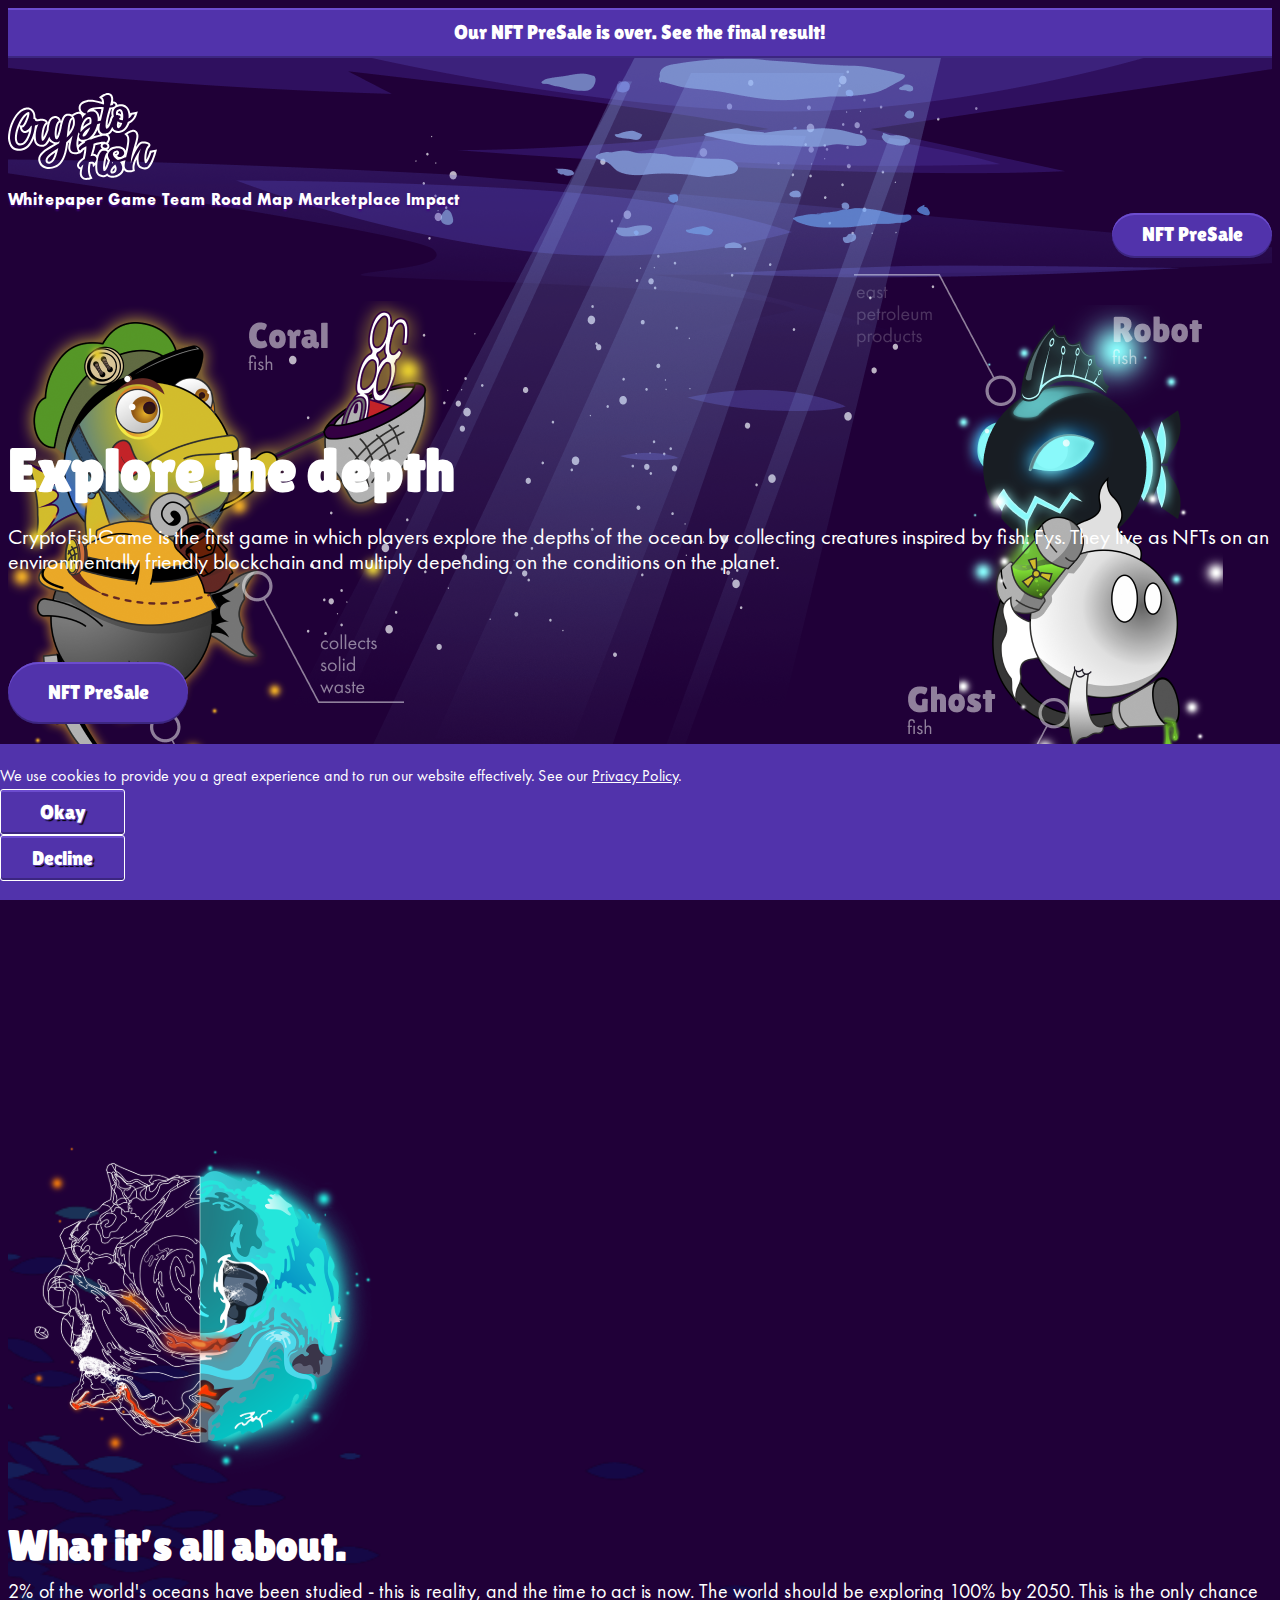
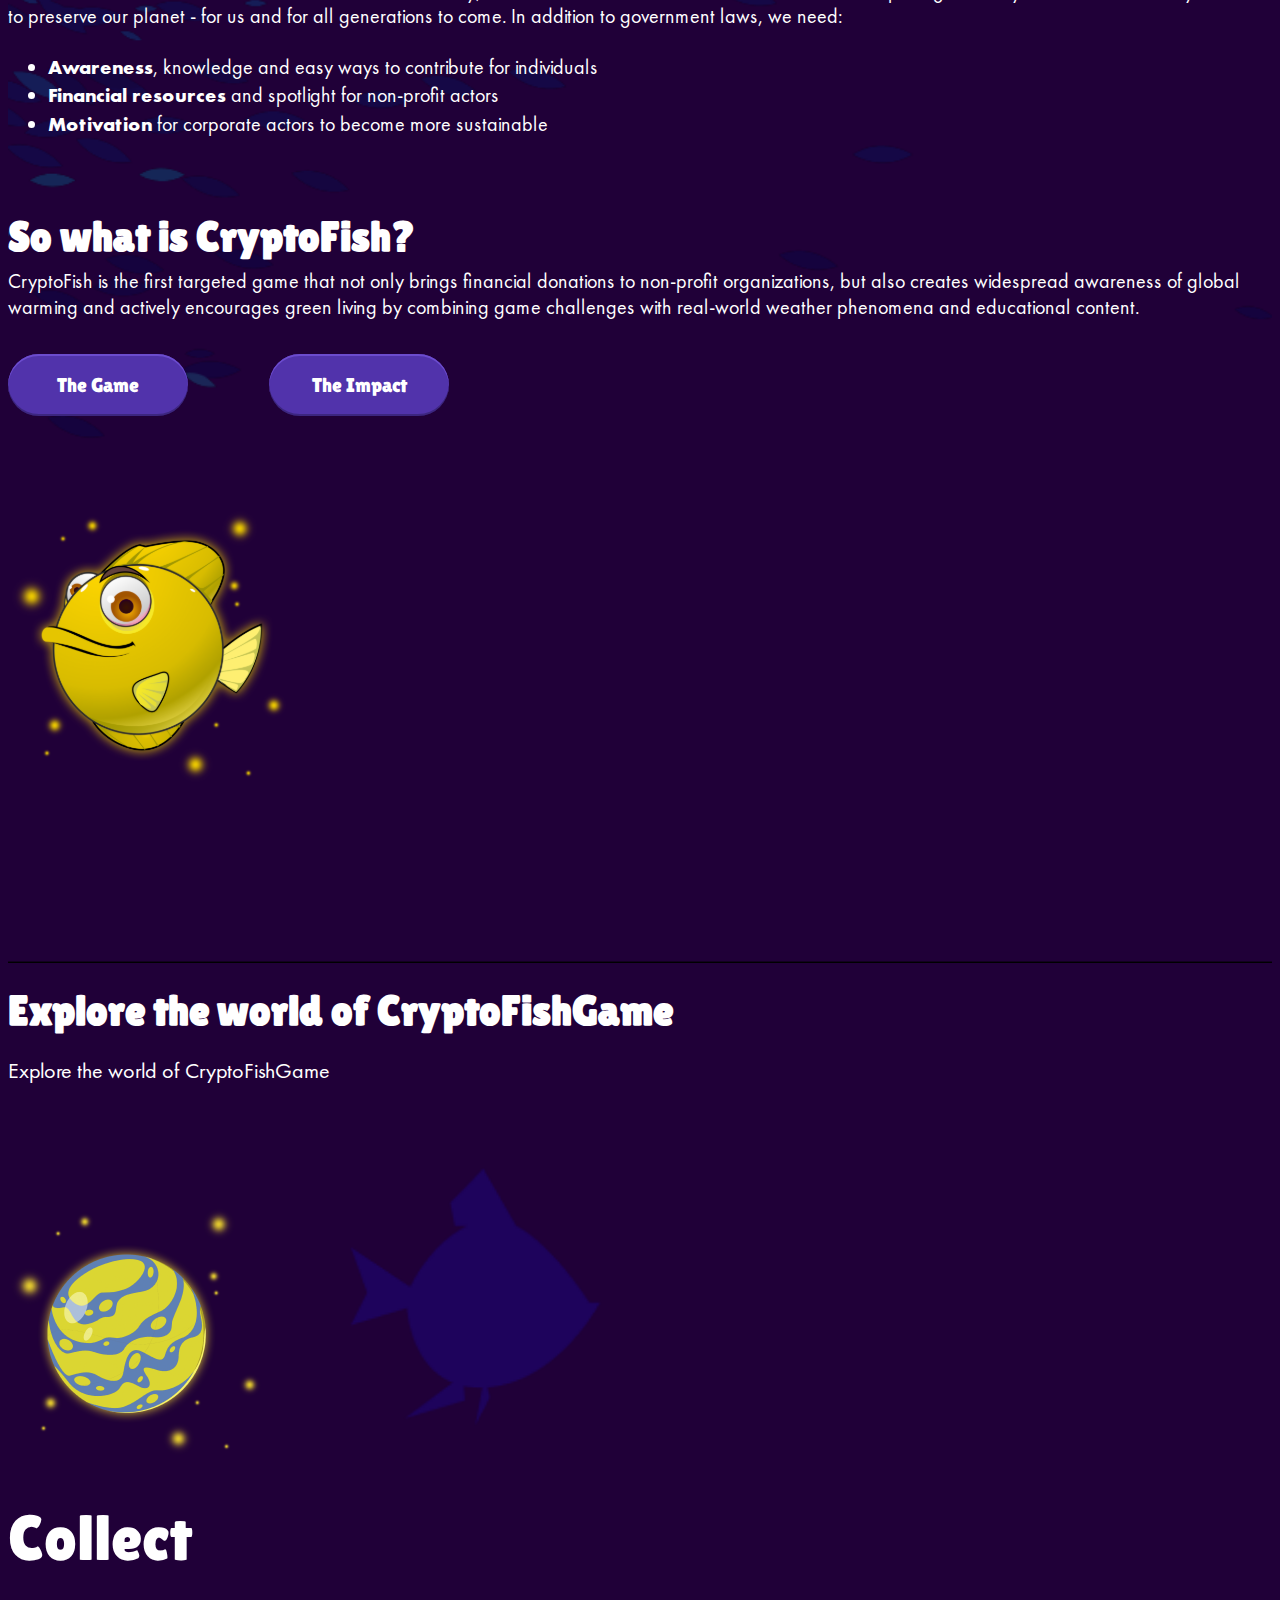
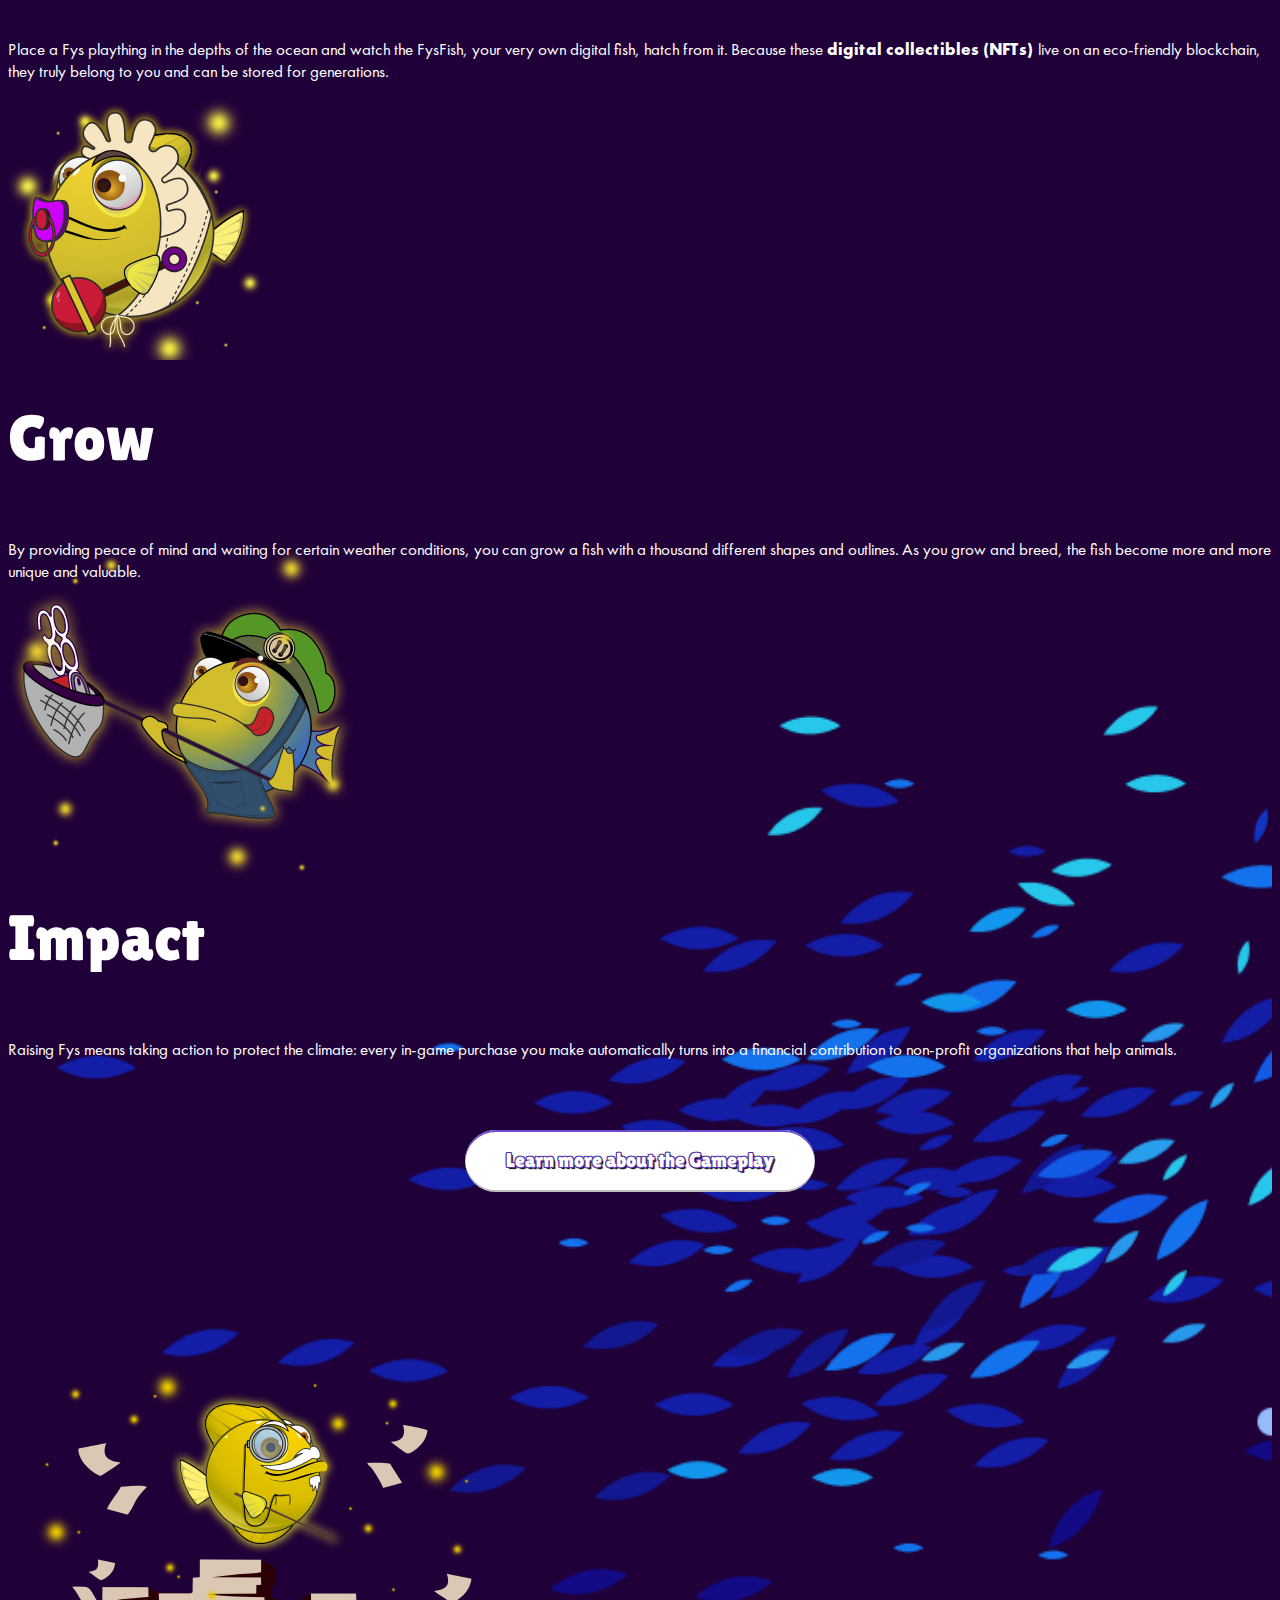
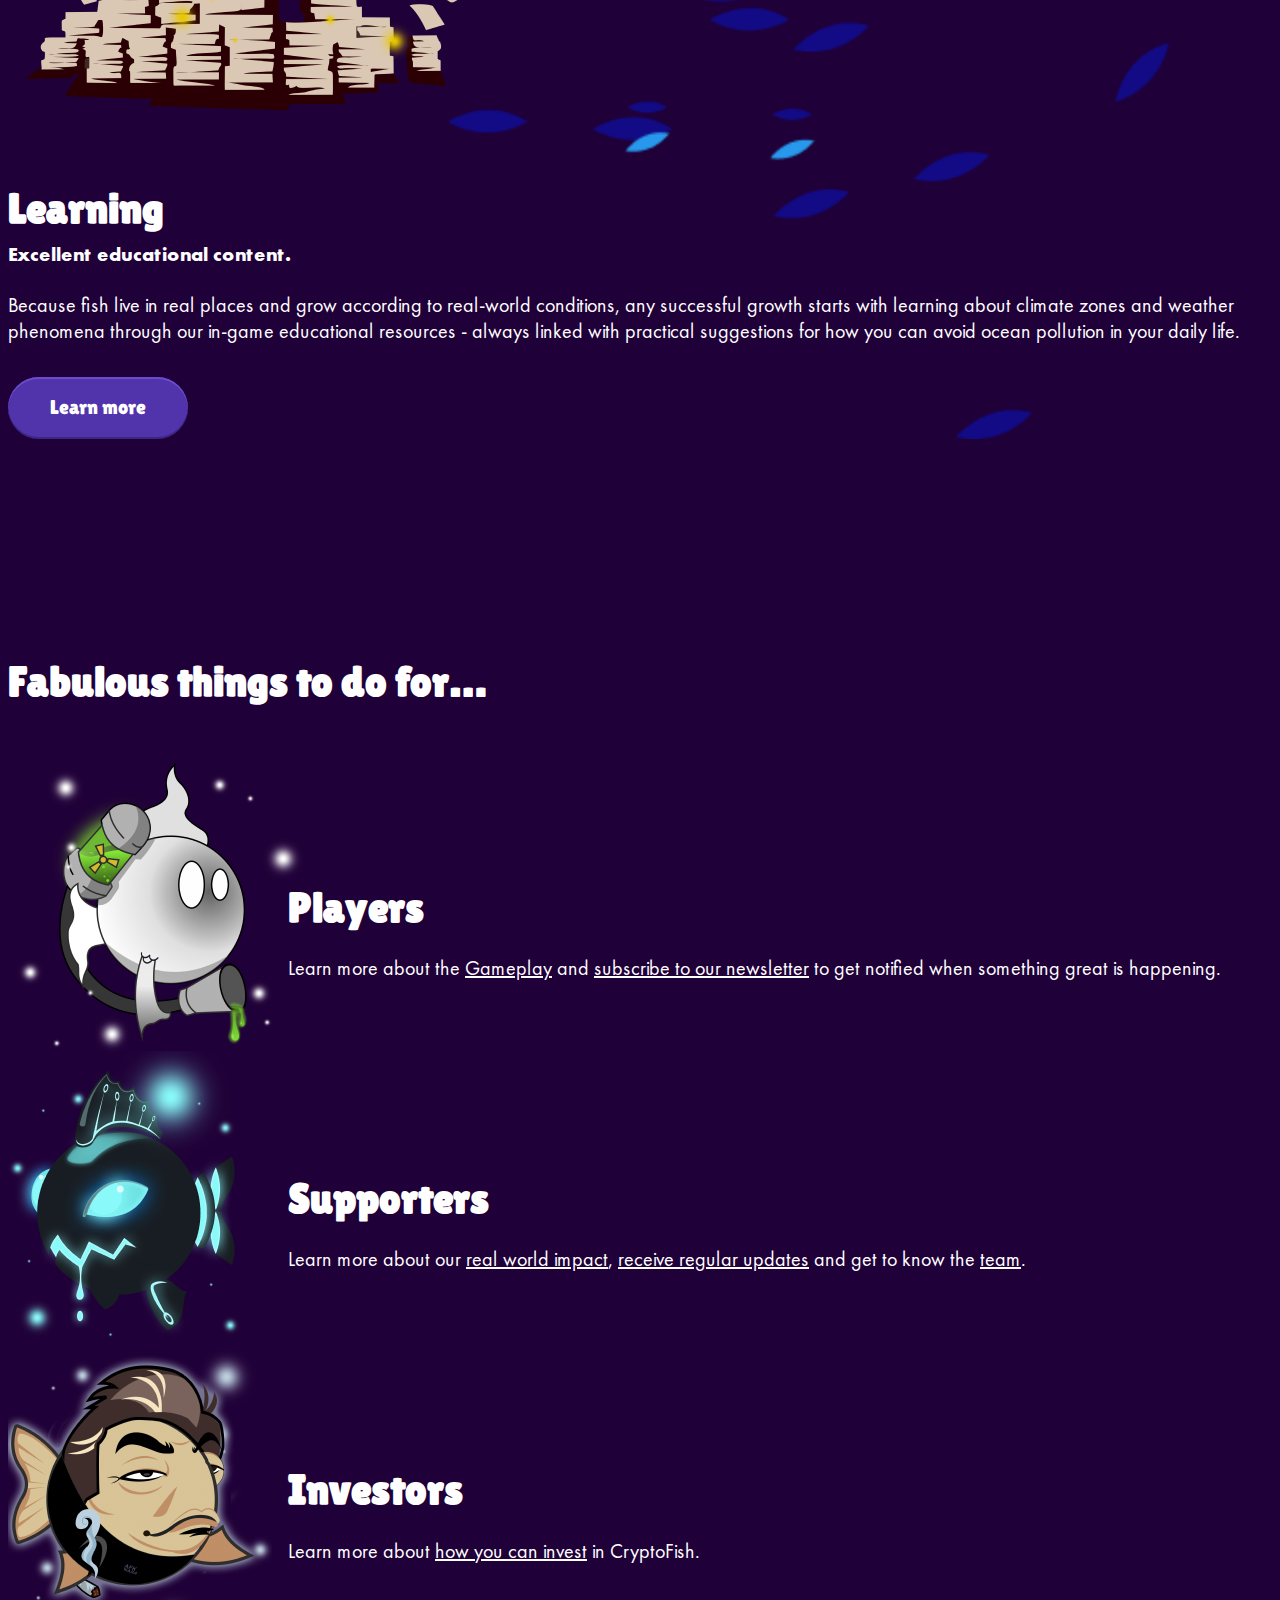
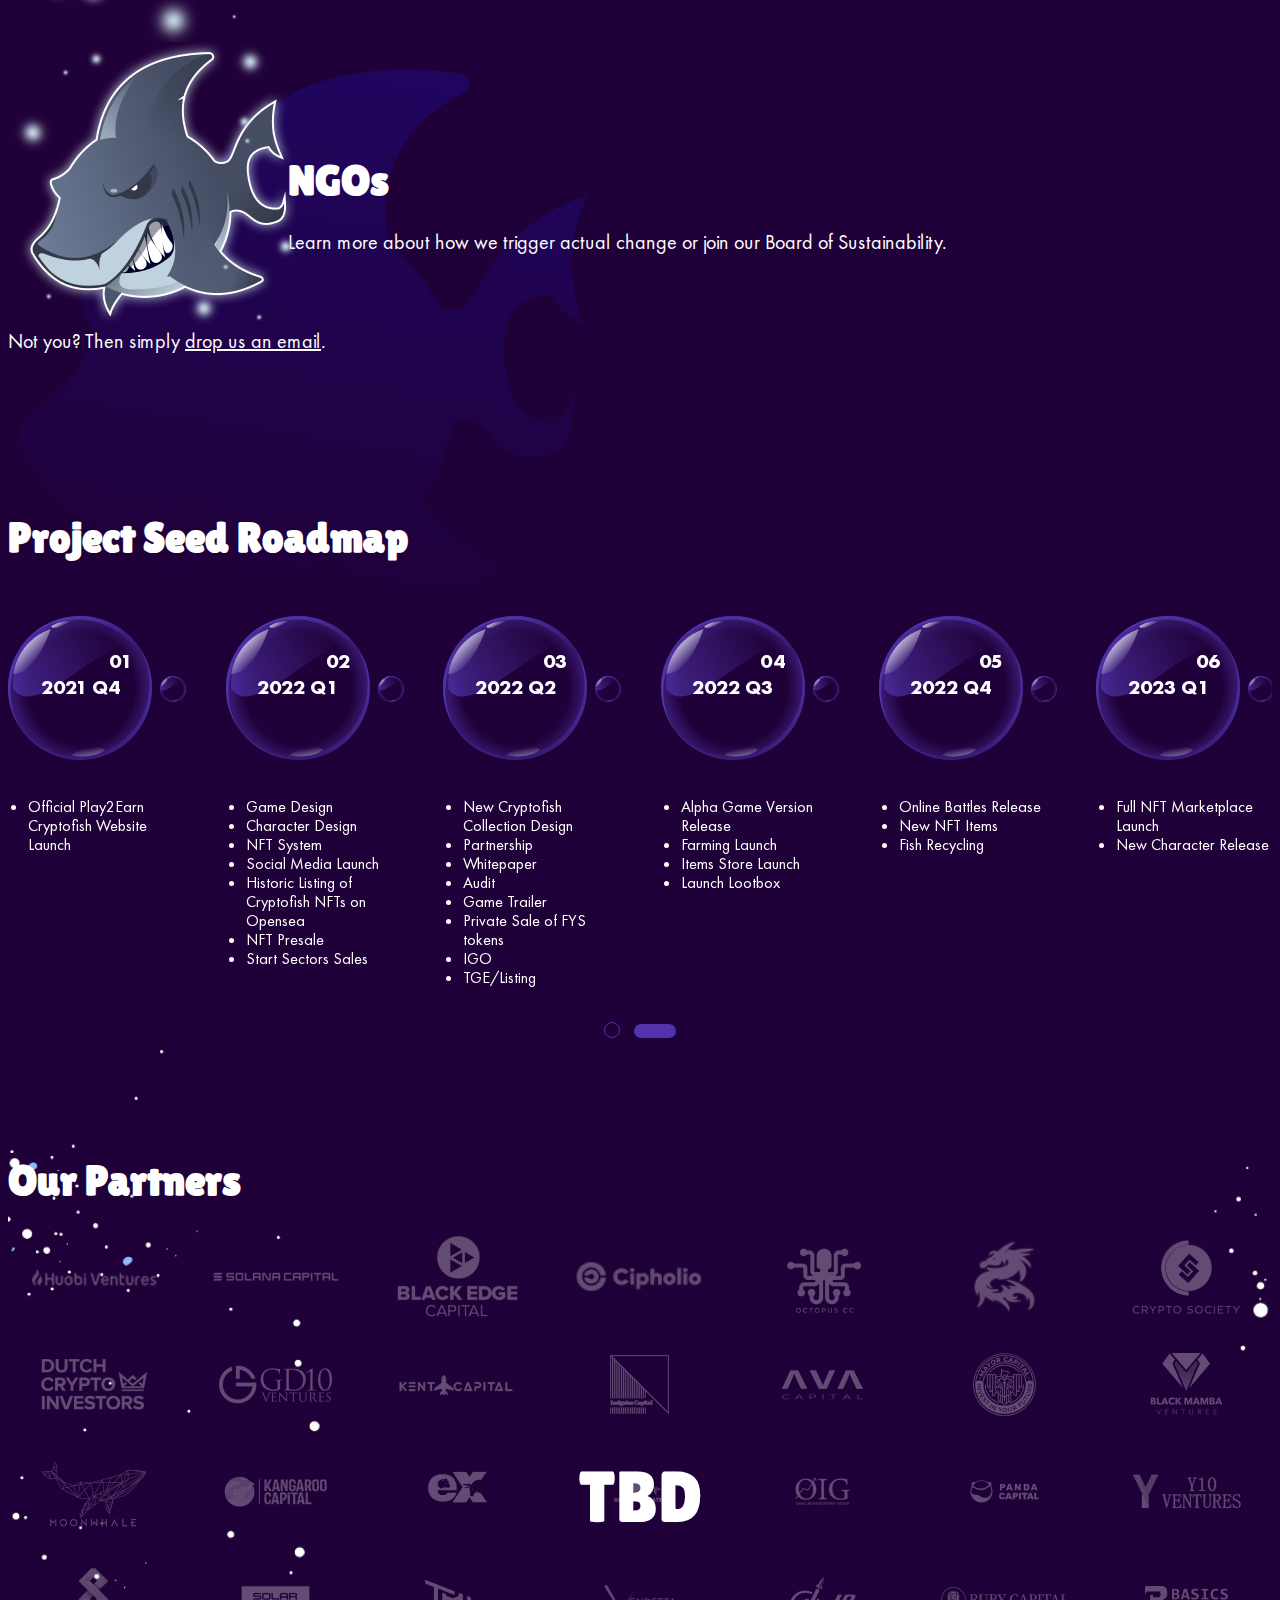
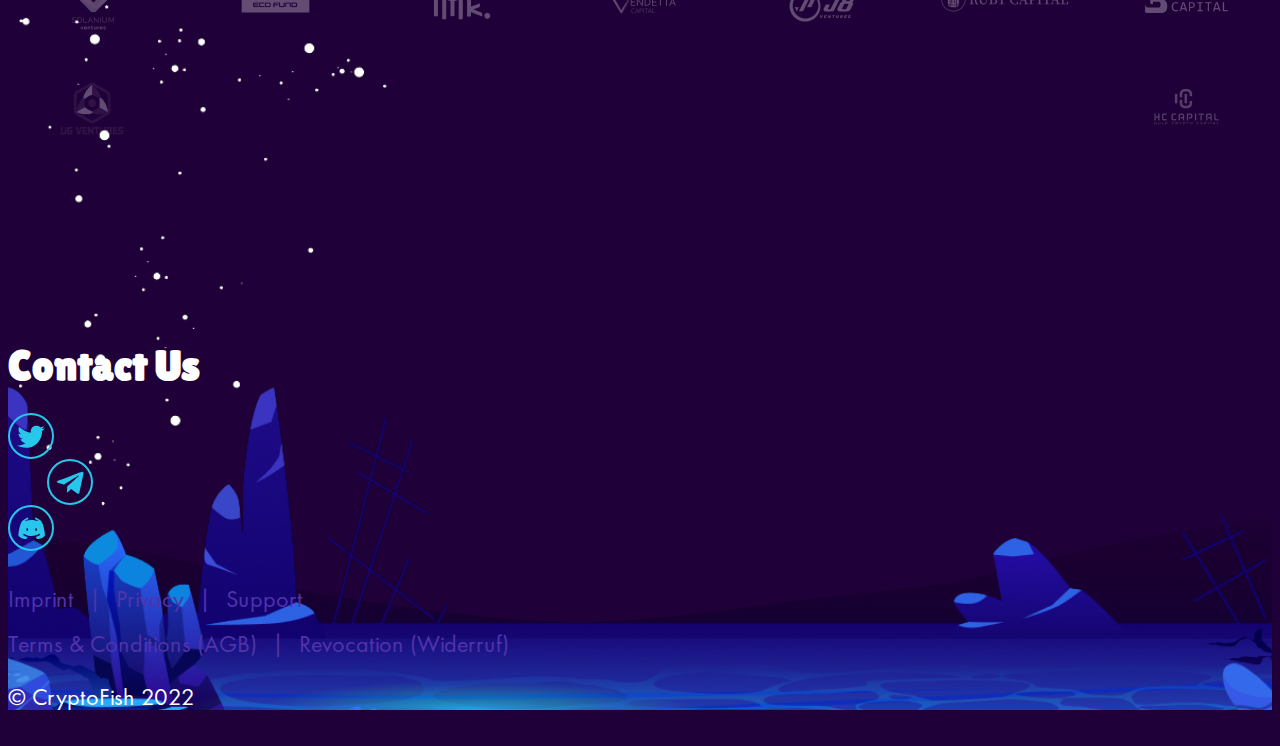
<file: index.html>
<!DOCTYPE html>
<html lang="en">

<head>
  <meta charset="UTF-8">
  <meta http-equiv="X-UA-Compatible" content="IE=edge">
  <meta name="viewport" content="width=device-width, initial-scale=1.0">
  <meta name="theme-color" content="#200038">
  <title>CryptoFish</title>
  <link rel="preconnect" href="https://fonts.googleapis.com">
  <link rel="preconnect" href="https://fonts.gstatic.com" crossorigin>
  <link href="https://fonts.googleapis.com/css2?family=Lilita+One&display=swap" rel="stylesheet">
  <link href="https://cdn.jsdelivr.net/npm/bootstrap@5.1.3/dist/css/bootstrap.min.css" rel="stylesheet"
    integrity="sha384-1BmE4kWBq78iYhFldvKuhfTAU6auU8tT94WrHftjDbrCEXSU1oBoqyl2QvZ6jIW3" crossorigin="anonymous">
  <link rel="stylesheet" href="owlcarousel/owl.carousel.min.css">
  <link rel="stylesheet" href="owlcarousel/owl.theme.default.min.css">
  <link rel="stylesheet" href="css/styles.css">
</head>

<body>
  <div class="head-string">
    <div class="container">
      <div class="row align-items-center">
        <div class="col-lg-12 col-md-10 col-7">
          <p class="head-string__text">Our NFT PreSale is over. See the final result!</p>
        </div>
        <div class="col-lg-0 col-md-2 col-5">
          <img src="img/burger.svg" alt="burger" class="head-string__burger">
        </div>
      </div>
    </div>
  </div>
  <main>
    <header class="header">
      <div class="container">
        <div class="row align-items-center">
          <div class="offset-xl-1 col-xl-2 col-lg-3">
            <a href="#" class="header__logo">
              <img src="img/logo.svg" alt="logo">
            </a>
          </div>
          <div class="col-lg-7">
            <nav class="header__menu d-flex justify-content-between">
              <a href="#">Whitepaper</a>
              <a href="#">Game</a>
              <a href="#">Team</a>
              <a href="#">Road Map</a>
              <a href="#">Marketplace</a>
              <a href="#">Impact</a>
            </nav>
          </div>
          <div class="col-lg-2">
            <a href="#" class="header__btn">NFT PreSale</a>
          </div>
        </div>
      </div>
    </header>
    <div class="container">
      <div class="row">
        <div class="col-xl-6 col-lg-7 m-auto">
          <div class="main-offer d-flex flex-column align-items-center text-center">
            <h1 class="main-offer__title">Explore the depth</h1>
            <p class="main-offer__text">CryptoFishGame is the first game in which players explore the depths of the
              ocean by collecting creatures inspired by fish: Fys. They live as NFTs on an environmentally friendly
              blockchain and multiply depending on the conditions on the planet.</p>
            <a href="#" class="main-offer__btn">NFT PreSale</a>
          </div>
        </div>
        <div class="col-12 text-center">
          <a href="#" class="main-link">Blockchain? NFTs? Understand it here.</a>
        </div>
      </div>
    </div>
  </main>
  <section class="about">
    <div class="container">
      <div class="row">
        <div class="offset-lg-1 col-lg-5 text-center">
          <img src="img/planet.svg" alt="planet" class="about__planet-img">
        </div>
        <div class="col-lg-5">
          <h2>What it’s all about.</h2>
          <p>2% of the world's oceans have been studied - this is reality, and the time to act is now. The world should
            be exploring 100% by 2050. This is the only chance to preserve our planet - for us and for all generations
            to come. In addition to government laws, we need: </p>
          <ul class="about__list">
            <li><b>Awareness</b>, knowledge and easy ways to contribute for individuals</li>
            <li><b>Financial resources</b> and spotlight for non-profit actors</li>
            <li><b>Motivation</b> for corporate actors to become more sustainable</li>
          </ul>
        </div>
      </div>
      <div class="row about__reverse">
        <div class="offset-lg-1 col-lg-5">
          <h2 class="second-title">So what is CryptoFish?</h2>
          <p>CryptoFish is the first targeted game that not only brings financial donations to non-profit organizations,
            but also creates widespread awareness of global warming and actively encourages green living by combining
            game challenges with real-world weather phenomena and educational content.</p>
          <div class="about__btns">
            <a href="#">The Game</a>
            <a href="#">The Impact</a>
          </div>
        </div>
        <div class="col-lg-5 text-center">
          <img src="img/fish.svg" class="about__fish-img" alt="fish">
        </div>
      </div>
    </div>
  </section>
  <section class="world">
    <div class="container">
      <div class="row">
        <div class="col-12 text-center">
          <h2>Explore the world of CryptoFishGame</h2>
          <p class="second-title">Explore the world of CryptoFishGame</p>
        </div>
        <div class="col-lg-4">
          <div class="world__item">
            <img src="img/img1.png" alt="img">
            <p class="world__item_title">Collect</p>
            <p class="world__item_text">Place a Fys plaything in the depths of the ocean and watch the FysFish, your
              very own digital fish, hatch from it. Because these <b>digital collectibles (NFTs)</b> live on an
              eco-friendly blockchain, they truly belong to you and can be stored for generations.</p>
          </div>
        </div>
        <div class="col-lg-4">
          <div class="world__item">
            <img src="img/img2.png" alt="img">
            <p class="world__item_title">Grow</p>
            <p class="world__item_text">By providing peace of mind and waiting for certain weather conditions, you can
              grow a fish with a thousand different shapes and outlines. As you grow and breed, the fish become more and
              more unique and valuable.</p>
          </div>
        </div>
        <div class="col-lg-4">
          <div class="world__item custom">
            <img src="img/img3.png" alt="img">
            <p class="world__item_title">Impact</p>
            <p class="world__item_text">Raising Fys means taking action to protect the climate: every in-game purchase
              you make automatically turns into a financial contribution to non-profit organizations that help animals.
            </p>
          </div>
        </div>
        <div class="col-12">
          <a href="#" class="world__btn">Learn more about the Gameplay</a>
        </div>
      </div>
      <div class="row">
        <div class="col-lg-5">
          <img src="img/learning.png" alt="learning-img" class="learning__img-desktop">
        </div>
        <div class="col-lg-6">
          <div class="learning">
            <h2>Learning</h2>
            <p>
              <b>Excellent educational content.</b>
              <br><br>
              Because fish live in real places and grow according to real-world conditions, any successful growth starts
              with learning about climate zones and weather phenomena through our in-game educational resources - always
              linked with practical suggestions for how you can avoid ocean pollution in your daily life.
            </p>
            <img src="img/learning.png" alt="learning-img" class="learning__img-mobile">
            <a href="#" class="learning__btn">Learn more</a>
          </div>
        </div>
      </div>
    </div>
  </section>
  <section class="things">
    <div class="container">
      <div class="row">
        <div class="col-12 text-center">
          <h2 class="things__title">Fabulous things to do for…</h2>
        </div>
        <div class="offset-xl-1 col-xl-5">
          <div class="things__item">
            <img src="img/thing1.png" alt="img">
            <div class="things__item_text">
              <h2>Players</h2>
              <p>Learn more about the <span>Gameplay</span> and <span>subscribe to our newsletter</span> to get notified
                when something great is happening.</p>
            </div>
          </div>
        </div>
        <div class="col-xl-5">
          <div class="things__item reverse">
            <img src="img/thing2.png" alt="img">
            <div class="things__item_text">
              <h2>Supporters</h2>
              <p>Learn more about our <span>real world impact</span>, <span>receive regular updates</span> and get to
                know the <span>team</span>.</p>
            </div>
          </div>
        </div>
        <div class="offset-xl-1 col-xl-5">
          <div class="things__item">
            <img src="img/thing3.png" alt="img">
            <div class="things__item_text">
              <h2>Investors</h2>
              <p>Learn more about <span>how you can invest</span> in CryptoFish.</p>
            </div>
          </div>
        </div>
        <div class="col-xl-5">
          <div class="things__item reverse">
            <img src="img/thing4.png" alt="img">
            <div class="things__item_text">
              <h2>NGOs</h2>
              <p>Learn more about how we trigger actual change or join our Board of Sustainability. </p>
            </div>
          </div>
        </div>
        <div class="col-lg-10 m-auto text-center">
          <div class="things__email">
            <div class="shark">
              <img src="img/shark.svg" alt="shark">
            </div>
            <p>Not you? Then simply <a href="#">drop us an email</a>.</p>
          </div>
        </div>
      </div>
    </div>
  </section>
  <section class="roadmap">
    <div class="container">
      <div class="row">
        <div class="col-12 text-center">
          <h2>Project Seed Roadmap</h2>
        </div>
        <div class="col-lg-10 m-auto">
          <div class="owl-carousel owl-theme roadmap__carousel">
            <div class="item roadmap__item">
              <div class="roadmap__item_bubble">
                <img src="img/bubble-big.svg" alt="bubble">
                <p class="roadmap__item_number">01</p>
                <p class="roadmap__item_title">2021 Q4</p>
              </div>
              <ul class="roadmap__item_list">
                <li>Official Play2Earn Cryptofish Website Launch</li>
              </ul>
            </div>
            <div class="item roadmap__item">
              <div class="roadmap__item_bubble">
                <img src="img/bubble-big.svg" alt="bubble">
                <p class="roadmap__item_number">02</p>
                <p class="roadmap__item_title">2022 Q1</p>
              </div>
              <ul class="roadmap__item_list">
                <li>Game Design</li>
                <li>Character Design</li>
                <li>NFT System</li>
                <li>Social Media Launch </li>
                <li>Historic Listing of Cryptofish NFTs on Opensea</li>
                <li>NFT Presale</li>
                <li>Start Sectors Sales</li>
              </ul>
            </div>
            <div class="item roadmap__item">
              <div class="roadmap__item_bubble">
                <img src="img/bubble-big.svg" alt="bubble">
                <p class="roadmap__item_number">03</p>
                <p class="roadmap__item_title">2022 Q2</p>
              </div>
              <ul class="roadmap__item_list">
                <li>New Cryptofish Collection Design</li>
                <li>Partnership</li>
                <li>Whitepaper</li>
                <li>Audit</li>
                <li>Game Trailer</li>
                <li>Private Sale of FYS tokens</li>
                <li>IGO</li>
                <li>TGE/Listing</li>
              </ul>
            </div>
            <div class="item roadmap__item">
              <div class="roadmap__item_bubble">
                <img src="img/bubble-big.svg" alt="bubble">
                <p class="roadmap__item_number">04</p>
                <p class="roadmap__item_title">2022 Q3</p>
              </div>
              <ul class="roadmap__item_list">
                <li>Alpha Game Version Release</li>
                <li>Farming Launch</li>
                <li>Items Store Launch</li>
                <li>Launch Lootbox</li>
              </ul>
            </div>
            <div class="item roadmap__item">
              <div class="roadmap__item_bubble">
                <img src="img/bubble-big.svg" alt="bubble">
                <p class="roadmap__item_number">05</p>
                <p class="roadmap__item_title">2022 Q4</p>
              </div>
              <ul class="roadmap__item_list">
                <li>Online Battles Release</li>
                <li>New NFT Items</li>
                <li>Fish Recycling</li>
              </ul>
            </div>
            <div class="item roadmap__item">
              <div class="roadmap__item_bubble">
                <img src="img/bubble-big.svg" alt="bubble">
                <p class="roadmap__item_number">06</p>
                <p class="roadmap__item_title">2023 Q1</p>
              </div>
              <ul class="roadmap__item_list">
                <li>Full NFT Marketplace Launch </li>
                <li>New Character Release</li>
              </ul>
            </div>
            <div class="item roadmap__item">
              <div class="roadmap__item_bubble">
                <img src="img/bubble-big.svg" alt="bubble">
                <p class="roadmap__item_number">07</p>
                <p class="roadmap__item_title">2023 Q2</p>
              </div>
              <ul class="roadmap__item_list">
                <li>BETA Release with Battles, Marketplace and Fish Renting</li>
              </ul>
            </div>
            <div class="item roadmap__item">
              <div class="roadmap__item_bubble">
                <img src="img/bubble-big.svg" alt="bubble">
                <p class="roadmap__item_number">08</p>
                <p class="roadmap__item_title">2023 Q3</p>
              </div>
              <ul class="roadmap__item_list">
                <li>More Social Features </li>
                <li>Mobile Version Release</li>
              </ul>
            </div>
            <div class="item roadmap__item">
              <div class="roadmap__item_bubble">
                <img src="img/bubble-big.svg" alt="bubble">
                <p class="roadmap__item_number">09</p>
                <p class="roadmap__item_title">2023 Q4</p>
              </div>
              <ul class="roadmap__item_list">
                <li>Season 2 Launch</li>
              </ul>
            </div>
          </div>
        </div>
      </div>
    </div>
  </section>
  <div class="down-bg">
    <section class="partners">
      <div class="container">
        <div class="row">
          <div class="col-12 text-center">
            <h2 class="partners__title">Our Partners</h2>
          </div>
          <div class="col-11 m-auto">
            <div class="partners__items">
              <div class="item">
                <img src="img/p1.png" alt="partner">
              </div>
              <div class="item">
                <img src="img/p2.png" alt="partner">
              </div>
              <div class="item">
                <img src="img/p3.png" alt="partner">
              </div>
              <div class="item">
                <img src="img/p4.png" alt="partner">
              </div>
              <div class="item">
                <img src="img/p5.png" alt="partner">
              </div>
              <div class="item">
                <img src="img/p6.png" alt="partner">
              </div>
              <div class="item">
                <img src="img/p7.png" alt="partner">
              </div>
              <div class="item">
                <img src="img/p8.png" alt="partner">
              </div>
              <div class="item">
                <img src="img/p9.png" alt="partner">
              </div>
              <div class="item">
                <img src="img/p10.png" alt="partner">
              </div>
              <div class="item">
                <img src="img/p11.png" alt="partner">
              </div>
              <div class="item">
                <img src="img/p12.png" alt="partner">
              </div>
              <div class="item">
                <img src="img/p13.png" alt="partner">
              </div>
              <div class="item">
                <img src="img/p14.png" alt="partner">
              </div>
              <div class="item">
                <img src="img/p15.png" alt="partner">
              </div>
              <div class="item dn">
                <img src="img/p16.png" alt="partner">
              </div>
              <div class="item dn">
                <img src="img/p17.png" alt="partner">
              </div>
              <div class="item dn">
                <img src="img/p18.png" alt="partner">
              </div>
              <div class="item dn">
                <img src="img/p19.png" alt="partner">
              </div>
              <div class="item dn">
                <img src="img/p20.png" alt="partner">
              </div>
              <div class="item dn">
                <img src="img/p21.png" alt="partner">
              </div>
              <div class="item dn">
                <img src="img/p22.png" alt="partner">
              </div>
              <div class="item dn">
                <img src="img/p23.png" alt="partner">
              </div>
              <div class="item dn">
                <img src="img/p24.png" alt="partner">
              </div>
              <div class="item dn">
                <img src="img/p25.png" alt="partner">
              </div>
              <div class="item dn">
                <img src="img/p26.png" alt="partner">
              </div>
              <div class="item dn">
                <img src="img/p27.png" alt="partner">
              </div>
              <div class="item dn">
                <img src="img/p28.png" alt="partner">
              </div>
              <div class="item dn">
                <img src="img/p29.png" alt="partner">
              </div>
              <div class="item dn">
                <img src="img/p30.png" alt="partner">
              </div>
              <div class="second-title">TBD</div>
            </div>
          </div>
        </div>
      </div>
    </section>
    <section class="contacts">
      <div class="container">
        <div class="row">
          <div class="col-12 text-center">
            <h2>Contact Us</h2>
          </div>
          <div class="col-12">
            <div class="contacts__socials d-flex justify-content-center">
              <a href="#" class="contacts__socials_item">
                <svg width="28" height="23" viewBox="0 0 28 23" fill="none" xmlns="http://www.w3.org/2000/svg">
                  <path fill-rule="evenodd" clip-rule="evenodd"
                    d="M27.7444 3.3127C27.5618 3.32762 27.2115 3.48542 27.0264 3.55687C26.5396 3.74574 25.1654 4.10236 24.6949 4.11292C25.2664 3.61775 25.3736 3.7184 26.094 2.84053C26.7553 2.03472 26.7304 1.73464 27.0488 1.07235C26.7198 1.14877 26.5247 1.34572 26.2293 1.4824C25.9407 1.61536 25.6621 1.73216 25.368 1.85082C24.7877 2.0838 24.1003 2.25838 23.464 2.40625C22.981 1.68742 21.527 0.964249 20.5179 0.756119C18.5934 0.359739 17.0957 0.885346 15.6598 2.04031C15.15 2.45036 14.6626 3.09463 14.3678 3.6861C14.0431 4.33658 13.6212 5.6624 13.7483 6.49057C13.7957 6.79687 13.787 7.31999 13.8867 7.52688C13.1014 7.34422 12.1105 7.4691 10.2015 6.88012C9.63312 6.70492 9.11458 6.54773 8.57486 6.31475C8.04386 6.08612 7.57831 5.85997 7.09093 5.60711C5.87188 4.97464 4.64037 4.02159 3.62636 3.08718C3.51543 2.98529 3.44189 2.90141 3.33282 2.79331C3.09287 2.55722 2.47587 1.79304 2.27643 1.65947C2.14867 2.20682 1.04617 3.66622 1.73422 5.98733C2.3855 8.18482 3.77469 8.88811 3.93549 9.12668C3.14959 9.12668 2.14742 8.78808 1.47433 8.43333C1.47433 10.5339 2.55377 12.2822 4.10563 13.2769C4.49391 13.526 4.94763 13.7223 5.38638 13.8665L5.82514 14.0162C5.83324 14.0199 5.85007 14.0261 5.86129 14.0336C5.60452 14.0547 5.2287 14.1641 4.68462 14.1939C4.14988 14.2231 3.87254 14.1218 3.45373 14.087C3.8526 15.7937 5.73789 17.5041 7.56771 17.88C7.82386 17.9321 8.29939 18.0278 8.58982 18.034C8.21837 18.587 5.9741 19.6239 5.12338 19.8588C3.87067 20.2042 3.04987 20.3806 1.6881 20.3806C1.18078 20.3806 0.877268 20.3272 0.404232 20.3272L0.599305 20.4527C2.02215 21.256 2.33003 21.4859 4.10252 22.0805C7.00181 23.0528 10.7799 23.0764 13.6929 22.2134C14.3853 22.0084 15.0733 21.7692 15.6885 21.4828C16.0219 21.3275 16.3261 21.2125 16.6265 21.0311C18.5149 19.8904 18.8639 19.6991 20.5086 18.0738C22.7971 15.8129 24.569 11.8622 24.8999 8.7974C24.9965 7.90462 25.0165 7.13733 25.0165 6.14017C25.4091 5.93328 26.1938 5.20638 26.5284 4.87399C26.678 4.72551 26.7142 4.64225 26.8481 4.49936C27.0382 4.29682 27.6833 3.54258 27.745 3.31333L27.7444 3.3127Z"
                    fill="#27C7EC" />
                  <path fill-rule="evenodd" clip-rule="evenodd"
                    d="M27.7442 3.31342H27.7985L27.7537 3.25049L27.7442 3.31342Z" fill="#33EFB0" />
                </svg>
              </a>
              <a href="#" class="contacts__socials_item">
                <svg width="28" height="23" viewBox="0 0 28 23" fill="none" xmlns="http://www.w3.org/2000/svg">
                  <path fill-rule="evenodd" clip-rule="evenodd"
                    d="M0.865116 10.8498C0.865116 11.5382 1.6293 11.6637 2.31607 11.8954C2.89881 12.0919 3.53233 12.2817 4.13798 12.4671L6.88446 13.3106C8.13972 13.7198 7.64678 13.7247 8.76086 13.0671C9.09341 12.8712 9.35907 12.6939 9.69224 12.4906L11.5154 11.3485C12.6821 10.5834 13.985 9.83748 15.1703 9.07363C15.4744 8.87773 15.7754 8.70592 16.0658 8.51311C16.3717 8.30978 16.6733 8.13613 16.9922 7.93095C17.6047 7.53605 18.1967 7.17575 18.8141 6.78827L20.6435 5.653C20.9321 5.48058 22.8326 4.10182 22.8326 4.82426C22.8326 4.96579 22.5323 5.2136 22.4288 5.30445L19.8781 7.59043C19.7666 7.68869 19.7301 7.69364 19.6173 7.79808L18.9157 8.44883C18.8036 8.55266 18.7665 8.55884 18.655 8.65648L13.0054 13.7204C12.923 13.7964 12.8809 13.8508 12.7991 13.9299C12.684 14.0411 12.6548 14.043 12.5403 14.1388L11.5798 14.9984C11.376 15.1578 11.2763 15.2326 11.2726 15.575L10.859 21.4478C11.5259 21.4478 11.7811 21.1753 12.2251 20.7854C12.6747 20.3904 12.8121 20.1519 13.3943 19.6668C13.4865 19.5895 13.5454 19.5209 13.6308 19.435C13.7993 19.2663 13.9306 19.1365 14.099 18.9672L15.075 18.0711L19.8644 21.5517C20.0948 21.7247 20.3153 21.8749 20.5562 22.056L21.2194 22.5368C21.4343 22.6709 21.7879 22.7969 22.1235 22.8309C22.8041 22.9008 23.2079 22.255 23.372 21.7272L24.2068 17.8325C25.0682 13.9688 25.8541 10.008 26.7136 6.15173C26.8059 5.73767 27.5162 2.54261 27.5162 2.17366C27.5162 1.41105 27.3583 0.707146 26.4102 0.626806C26.0157 0.593434 24.9902 1.0316 24.6006 1.1861C24.0241 1.41476 23.4649 1.61375 22.8679 1.84674C22.2771 2.07663 21.739 2.28984 21.1432 2.51541C19.0098 3.32499 16.3463 4.29587 14.2489 5.14253L5.62919 8.43771C5.03469 8.67749 4.48849 8.86042 3.89646 9.09835C3.09017 9.42218 0.862638 10.0389 0.862638 10.8504L0.865116 10.8498Z"
                    fill="#27C7EC" />
                </svg>
              </a>
              <a href="#" class="contacts__socials_item">
                <svg width="27" height="23" viewBox="0 0 27 23" fill="none" xmlns="http://www.w3.org/2000/svg">
                  <path fill-rule="evenodd" clip-rule="evenodd"
                    d="M17.3 11.2562H18.8098V13.7976H17.3V11.2562ZM0.327339 18.3413V18.124C0.334784 18.0446 0.348185 17.9497 0.364563 17.8281L0.603541 15.6286C0.928134 13.1813 1.31601 10.915 2.09101 8.60499L2.75211 6.82592C3.09457 5.97161 3.475 5.14178 3.92094 4.36015C4.31031 3.67789 5.89009 2.5833 6.60405 2.15763C7.06414 1.88325 7.72672 1.49466 8.19574 1.30555C8.55607 1.1602 9.58345 0.65073 9.90656 0.624033L10.427 2.07606L9.36309 2.52027C8.64243 2.81913 7.20559 3.58741 6.55491 4.07983C6.44845 4.15992 6.52811 4.09985 6.4693 4.15028C6.70306 4.131 7.03882 3.99751 7.2979 3.93818C10.7635 3.14765 13.7324 2.81171 17.3662 3.40869C17.973 3.50806 18.5418 3.61559 19.0823 3.72164L20.735 4.09762C20.5541 3.85216 19.2743 3.16248 18.8954 2.97412L16.8823 2.07532L17.4027 0.623291C17.7065 0.648505 18.8358 1.16687 19.156 1.31445C20.3315 1.85729 22.8717 3.4124 23.4077 4.39203C23.7129 4.94971 23.9594 5.4347 24.2229 6.01759C25.5764 9.01434 26.3097 12.3908 26.7132 15.6723L26.9455 17.8785C27.0162 18.4095 26.9939 18.4599 26.7072 18.8107C26.396 19.1919 25.8719 19.7288 25.49 20.0358C23.6675 21.5004 21.6142 22.0937 19.0696 22.0937C18.9483 21.9128 18.8254 21.7563 18.7048 21.5753L17.9871 20.5267C17.8695 20.3517 17.6834 20.2004 17.664 19.9668C17.9343 19.9446 18.675 19.6858 18.9438 19.5819C19.899 19.2141 20.301 19.045 21.1884 18.5504C21.5525 18.3479 21.8666 18.1618 22.1935 17.9438C22.0058 17.59 21.4706 16.9145 21.4125 16.6994C21.2137 16.7157 21.1259 16.824 20.9606 16.9234C20.0136 17.4922 19.0324 17.9468 17.97 18.3005C14.0727 19.599 10.2096 19.0258 6.71274 17.1317C6.44175 16.9849 6.11269 16.7172 5.89754 16.6987C5.84989 16.8752 5.61687 17.1703 5.50222 17.3416C5.35704 17.5582 5.23346 17.7235 5.11732 17.943C6.04196 18.56 8.59032 19.8778 9.64674 19.9653C9.62738 20.1989 9.44051 20.3502 9.32363 20.5252L8.60595 21.5738C8.48535 21.7548 8.36251 21.9113 8.24116 22.0922C5.71439 22.0922 4.32222 21.625 2.47814 20.5201C1.8699 20.1559 0.988437 19.315 0.557383 18.7514C0.41221 18.5623 0.34744 18.4614 0.327339 18.3376L0.327339 18.3413ZM8.50173 11.2562H10.0115V13.7976H8.50173V11.2562V11.2562ZM20.7365 4.09911L20.8482 4.12729L20.7365 4.09911Z"
                    fill="#27C7EC" />
                </svg>
              </a>
            </div>
          </div>
          <div class="col-12 m-auto">
            <div class="contacts__links d-flex justify-content-center">
              <a href="#">Imprint</a>
              <span>|</span>
              <a href="#">Privacy</a>
              <span>|</span>
              <a href="#">Support</a>
            </div>
            <div class="contacts__links d-flex justify-content-center">
              <a href="#">Terms & Conditions (AGB)</a>
              <span>|</span>
              <a href="#">Revocation (Widerruf)</a>
            </div>
          </div>
          <div class="col-12 text-center">
            <div class="contacts__copyright">© CryptoFish 2022</div>
          </div>
        </div>
      </div>
    </section>
  </div>
  <div class="cookies active">
    <div class="container">
      <div class="row align-items-center">
        <div class="col-lg-8">
          <p class="cookies__text">We use cookies to provide you a great experience and to run our website effectively.
            See our <a href="#">Privacy Policy</a>.</p>
        </div>
        <div class="col-lg-4">
          <div class="cookies__btns d-flex">
            <button class="cookies__btn" id="cookies-ok">Okay</button>
            <button class="cookies__btn" id="cookies-decline">Decline</button>
          </div>
        </div>
      </div>
    </div>
  </div>


  <!-- Мобильное меню -->

  <nav class="mobile-menu">
    <div class="mobile-menu__wrapper">
      <img src="img/close.svg" alt="close" class="mobile-menu__close">
      <div class="mobile-menu__list">
        <div class="mobile-menu__item">
          <a href="#">Whitepaper</a>
        </div>
        <div class="mobile-menu__item">
          <div class="comming-soon">Coming Soon</div>
          <a href="#">Game</a>
        </div>
        <div class="mobile-menu__item">
          <a href="#">Team</a>
        </div>
        <div class="mobile-menu__item">
          <a href="#">Road Map</a>
        </div>
        <div class="mobile-menu__item">
          <div class="comming-soon">Coming Soon</div>
          <a href="#">Marketplace</a>
        </div>
        <div class="mobile-menu__item">
          <div class="comming-soon">Coming Soon</div>
          <a href="#">Impact</a>
        </div>
      </div>
      <div class="mobile-menu__footer">
        <div class="contacts__socials mobile-menu__socials d-flex justify-content-center">
          <a href="#" class="contacts__socials_item mobile-menu__socials_item">
            <svg width="28" height="23" viewBox="0 0 28 23" fill="none" xmlns="http://www.w3.org/2000/svg">
              <path fill-rule="evenodd" clip-rule="evenodd"
                d="M27.7444 3.3127C27.5618 3.32762 27.2115 3.48542 27.0264 3.55687C26.5396 3.74574 25.1654 4.10236 24.6949 4.11292C25.2664 3.61775 25.3736 3.7184 26.094 2.84053C26.7553 2.03472 26.7304 1.73464 27.0488 1.07235C26.7198 1.14877 26.5247 1.34572 26.2293 1.4824C25.9407 1.61536 25.6621 1.73216 25.368 1.85082C24.7877 2.0838 24.1003 2.25838 23.464 2.40625C22.981 1.68742 21.527 0.964249 20.5179 0.756119C18.5934 0.359739 17.0957 0.885346 15.6598 2.04031C15.15 2.45036 14.6626 3.09463 14.3678 3.6861C14.0431 4.33658 13.6212 5.6624 13.7483 6.49057C13.7957 6.79687 13.787 7.31999 13.8867 7.52688C13.1014 7.34422 12.1105 7.4691 10.2015 6.88012C9.63312 6.70492 9.11458 6.54773 8.57486 6.31475C8.04386 6.08612 7.57831 5.85997 7.09093 5.60711C5.87188 4.97464 4.64037 4.02159 3.62636 3.08718C3.51543 2.98529 3.44189 2.90141 3.33282 2.79331C3.09287 2.55722 2.47587 1.79304 2.27643 1.65947C2.14867 2.20682 1.04617 3.66622 1.73422 5.98733C2.3855 8.18482 3.77469 8.88811 3.93549 9.12668C3.14959 9.12668 2.14742 8.78808 1.47433 8.43333C1.47433 10.5339 2.55377 12.2822 4.10563 13.2769C4.49391 13.526 4.94763 13.7223 5.38638 13.8665L5.82514 14.0162C5.83324 14.0199 5.85007 14.0261 5.86129 14.0336C5.60452 14.0547 5.2287 14.1641 4.68462 14.1939C4.14988 14.2231 3.87254 14.1218 3.45373 14.087C3.8526 15.7937 5.73789 17.5041 7.56771 17.88C7.82386 17.9321 8.29939 18.0278 8.58982 18.034C8.21837 18.587 5.9741 19.6239 5.12338 19.8588C3.87067 20.2042 3.04987 20.3806 1.6881 20.3806C1.18078 20.3806 0.877268 20.3272 0.404232 20.3272L0.599305 20.4527C2.02215 21.256 2.33003 21.4859 4.10252 22.0805C7.00181 23.0528 10.7799 23.0764 13.6929 22.2134C14.3853 22.0084 15.0733 21.7692 15.6885 21.4828C16.0219 21.3275 16.3261 21.2125 16.6265 21.0311C18.5149 19.8904 18.8639 19.6991 20.5086 18.0738C22.7971 15.8129 24.569 11.8622 24.8999 8.7974C24.9965 7.90462 25.0165 7.13733 25.0165 6.14017C25.4091 5.93328 26.1938 5.20638 26.5284 4.87399C26.678 4.72551 26.7142 4.64225 26.8481 4.49936C27.0382 4.29682 27.6833 3.54258 27.745 3.31333L27.7444 3.3127Z"
                fill="#27C7EC" />
              <path fill-rule="evenodd" clip-rule="evenodd"
                d="M27.7442 3.31342H27.7985L27.7537 3.25049L27.7442 3.31342Z" fill="#33EFB0" />
            </svg>
          </a>
          <a href="#" class="contacts__socials_item mobile-menu__socials_item">
            <svg width="28" height="23" viewBox="0 0 28 23" fill="none" xmlns="http://www.w3.org/2000/svg">
              <path fill-rule="evenodd" clip-rule="evenodd"
                d="M0.865116 10.8498C0.865116 11.5382 1.6293 11.6637 2.31607 11.8954C2.89881 12.0919 3.53233 12.2817 4.13798 12.4671L6.88446 13.3106C8.13972 13.7198 7.64678 13.7247 8.76086 13.0671C9.09341 12.8712 9.35907 12.6939 9.69224 12.4906L11.5154 11.3485C12.6821 10.5834 13.985 9.83748 15.1703 9.07363C15.4744 8.87773 15.7754 8.70592 16.0658 8.51311C16.3717 8.30978 16.6733 8.13613 16.9922 7.93095C17.6047 7.53605 18.1967 7.17575 18.8141 6.78827L20.6435 5.653C20.9321 5.48058 22.8326 4.10182 22.8326 4.82426C22.8326 4.96579 22.5323 5.2136 22.4288 5.30445L19.8781 7.59043C19.7666 7.68869 19.7301 7.69364 19.6173 7.79808L18.9157 8.44883C18.8036 8.55266 18.7665 8.55884 18.655 8.65648L13.0054 13.7204C12.923 13.7964 12.8809 13.8508 12.7991 13.9299C12.684 14.0411 12.6548 14.043 12.5403 14.1388L11.5798 14.9984C11.376 15.1578 11.2763 15.2326 11.2726 15.575L10.859 21.4478C11.5259 21.4478 11.7811 21.1753 12.2251 20.7854C12.6747 20.3904 12.8121 20.1519 13.3943 19.6668C13.4865 19.5895 13.5454 19.5209 13.6308 19.435C13.7993 19.2663 13.9306 19.1365 14.099 18.9672L15.075 18.0711L19.8644 21.5517C20.0948 21.7247 20.3153 21.8749 20.5562 22.056L21.2194 22.5368C21.4343 22.6709 21.7879 22.7969 22.1235 22.8309C22.8041 22.9008 23.2079 22.255 23.372 21.7272L24.2068 17.8325C25.0682 13.9688 25.8541 10.008 26.7136 6.15173C26.8059 5.73767 27.5162 2.54261 27.5162 2.17366C27.5162 1.41105 27.3583 0.707146 26.4102 0.626806C26.0157 0.593434 24.9902 1.0316 24.6006 1.1861C24.0241 1.41476 23.4649 1.61375 22.8679 1.84674C22.2771 2.07663 21.739 2.28984 21.1432 2.51541C19.0098 3.32499 16.3463 4.29587 14.2489 5.14253L5.62919 8.43771C5.03469 8.67749 4.48849 8.86042 3.89646 9.09835C3.09017 9.42218 0.862638 10.0389 0.862638 10.8504L0.865116 10.8498Z"
                fill="#27C7EC" />
            </svg>
          </a>
          <a href="#" class="contacts__socials_item mobile-menu__socials_item">
            <svg width="27" height="23" viewBox="0 0 27 23" fill="none" xmlns="http://www.w3.org/2000/svg">
              <path fill-rule="evenodd" clip-rule="evenodd"
                d="M17.3 11.2562H18.8098V13.7976H17.3V11.2562ZM0.327339 18.3413V18.124C0.334784 18.0446 0.348185 17.9497 0.364563 17.8281L0.603541 15.6286C0.928134 13.1813 1.31601 10.915 2.09101 8.60499L2.75211 6.82592C3.09457 5.97161 3.475 5.14178 3.92094 4.36015C4.31031 3.67789 5.89009 2.5833 6.60405 2.15763C7.06414 1.88325 7.72672 1.49466 8.19574 1.30555C8.55607 1.1602 9.58345 0.65073 9.90656 0.624033L10.427 2.07606L9.36309 2.52027C8.64243 2.81913 7.20559 3.58741 6.55491 4.07983C6.44845 4.15992 6.52811 4.09985 6.4693 4.15028C6.70306 4.131 7.03882 3.99751 7.2979 3.93818C10.7635 3.14765 13.7324 2.81171 17.3662 3.40869C17.973 3.50806 18.5418 3.61559 19.0823 3.72164L20.735 4.09762C20.5541 3.85216 19.2743 3.16248 18.8954 2.97412L16.8823 2.07532L17.4027 0.623291C17.7065 0.648505 18.8358 1.16687 19.156 1.31445C20.3315 1.85729 22.8717 3.4124 23.4077 4.39203C23.7129 4.94971 23.9594 5.4347 24.2229 6.01759C25.5764 9.01434 26.3097 12.3908 26.7132 15.6723L26.9455 17.8785C27.0162 18.4095 26.9939 18.4599 26.7072 18.8107C26.396 19.1919 25.8719 19.7288 25.49 20.0358C23.6675 21.5004 21.6142 22.0937 19.0696 22.0937C18.9483 21.9128 18.8254 21.7563 18.7048 21.5753L17.9871 20.5267C17.8695 20.3517 17.6834 20.2004 17.664 19.9668C17.9343 19.9446 18.675 19.6858 18.9438 19.5819C19.899 19.2141 20.301 19.045 21.1884 18.5504C21.5525 18.3479 21.8666 18.1618 22.1935 17.9438C22.0058 17.59 21.4706 16.9145 21.4125 16.6994C21.2137 16.7157 21.1259 16.824 20.9606 16.9234C20.0136 17.4922 19.0324 17.9468 17.97 18.3005C14.0727 19.599 10.2096 19.0258 6.71274 17.1317C6.44175 16.9849 6.11269 16.7172 5.89754 16.6987C5.84989 16.8752 5.61687 17.1703 5.50222 17.3416C5.35704 17.5582 5.23346 17.7235 5.11732 17.943C6.04196 18.56 8.59032 19.8778 9.64674 19.9653C9.62738 20.1989 9.44051 20.3502 9.32363 20.5252L8.60595 21.5738C8.48535 21.7548 8.36251 21.9113 8.24116 22.0922C5.71439 22.0922 4.32222 21.625 2.47814 20.5201C1.8699 20.1559 0.988437 19.315 0.557383 18.7514C0.41221 18.5623 0.34744 18.4614 0.327339 18.3376L0.327339 18.3413ZM8.50173 11.2562H10.0115V13.7976H8.50173V11.2562V11.2562ZM20.7365 4.09911L20.8482 4.12729L20.7365 4.09911Z"
                fill="#27C7EC" />
            </svg>
          </a>
        </div>
        <div class="contacts__links d-flex justify-content-center">
          <a href="#">Imprint</a>
          <span>|</span>
          <a href="#">Privacy</a>
          <span>|</span>
          <a href="#">Support</a>
        </div>
        <div class="contacts__links d-flex justify-content-center">
          <a href="#">Terms & Conditions (AGB)</a>
          <span>|</span>
          <a href="#">Revocation (Widerruf)</a>
        </div>
        <div class="mobile-menu__credits">© CryptoFish 2022</div>
      </div>
    </div>
  </nav>

<!-- Смена ориенатации экрана -->

<div class="change-orientation">
  <img src="img/orientation.png" alt="change-orientation">
</div>













  <script src="js/jquery-2.2.4.min.js"></script>
  <script src="https://cdn.jsdelivr.net/npm/@popperjs/core@2.9.3/dist/umd/popper.min.js"
    integrity="sha384-W8fXfP3gkOKtndU4JGtKDvXbO53Wy8SZCQHczT5FMiiqmQfUpWbYdTil/SxwZgAN"
    crossorigin="anonymous"></script>
  <script src="https://cdn.jsdelivr.net/npm/bootstrap@5.1.1/dist/js/bootstrap.min.js"
    integrity="sha384-skAcpIdS7UcVUC05LJ9Dxay8AXcDYfBJqt1CJ85S/CFujBsIzCIv+l9liuYLaMQ/"
    crossorigin="anonymous"></script>
  <script src="owlcarousel/owl.carousel.min.js"></script>
  <script src="js/scripts.js"></script>

</body>

</html>
</file>
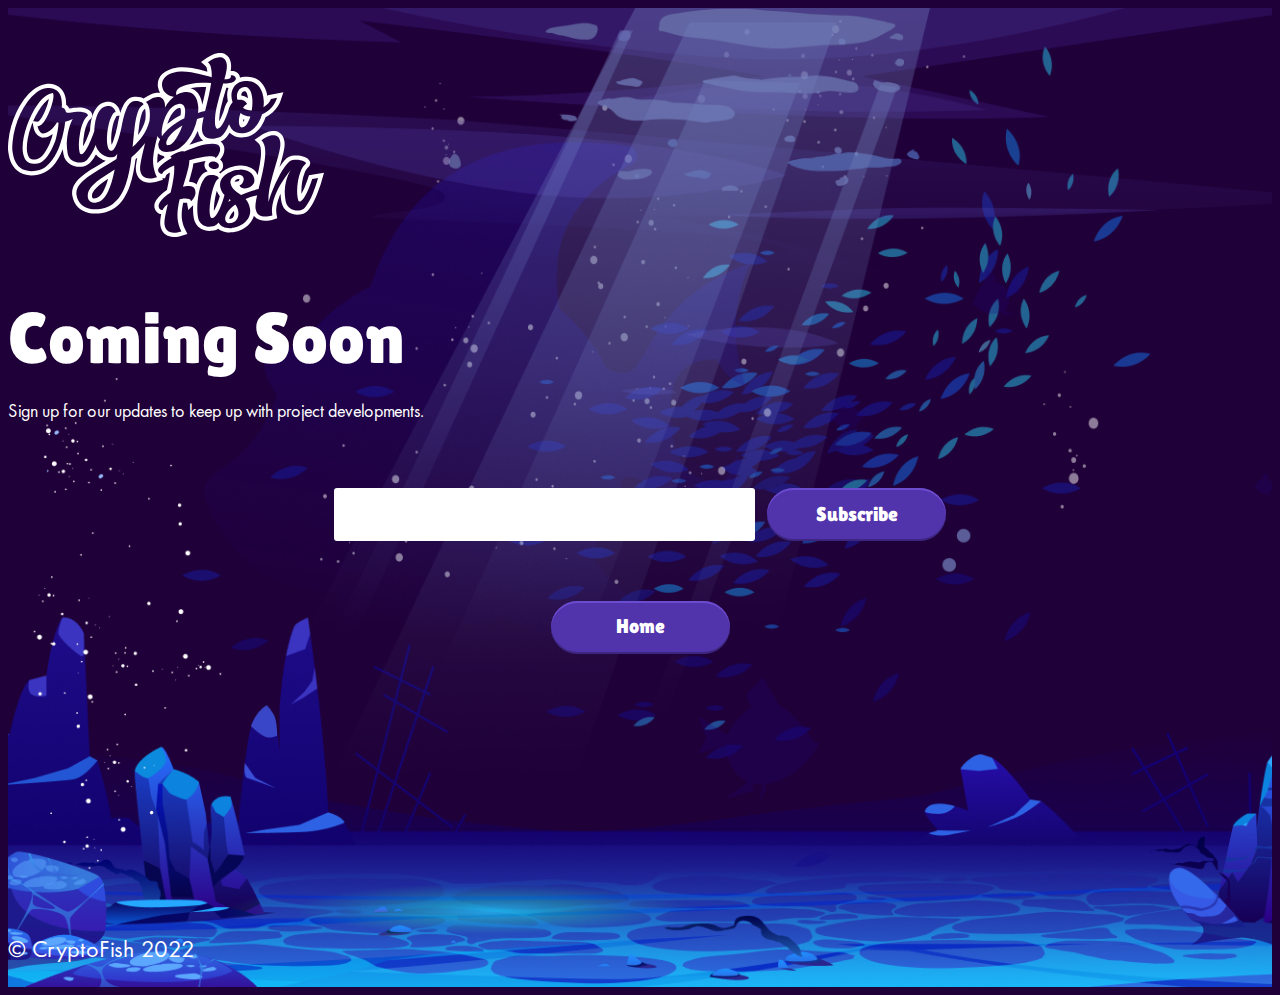
<file: comming-soon.html>
<!DOCTYPE html>
<html lang="en">

<head>
  <meta charset="UTF-8">
  <meta http-equiv="X-UA-Compatible" content="IE=edge">
  <meta name="viewport" content="width=device-width, initial-scale=1.0">
  <title>Comming Soon</title>
  <link rel="preconnect" href="https://fonts.googleapis.com">
  <link rel="preconnect" href="https://fonts.gstatic.com" crossorigin>
  <link href="https://fonts.googleapis.com/css2?family=Lilita+One&display=swap" rel="stylesheet">
  <link href="https://cdn.jsdelivr.net/npm/bootstrap@5.1.3/dist/css/bootstrap.min.css" rel="stylesheet"
    integrity="sha384-1BmE4kWBq78iYhFldvKuhfTAU6auU8tT94WrHftjDbrCEXSU1oBoqyl2QvZ6jIW3" crossorigin="anonymous">
  <link rel="stylesheet" href="owlcarousel/owl.carousel.min.css">
  <link rel="stylesheet" href="owlcarousel/owl.theme.default.min.css">
  <link rel="stylesheet" href="css/styles.css">
</head>

<body>
  <section class="comming-soon">
    <div class="container">
      <div class="row">
        <div class="col-12 text-center">
          <a href="#"><img src="img/logo-CS.svg" alt="logo"></a>
        </div>
        <div class="col-12 text-center">
          <p class="comming-soon__title">Coming Soon</p>
          <p class="comming-soon__text">Sign up for our updates to keep up with project developments.</p>
          <form class="comming-soon__form">
            <input type="text">
            <button>Subscribe</button>
          </form>
        </div>
        <div class="col-12 text-center">
          <a href="#" class="comming-soon__home">Home</a>
        </div>
        <div class="col-12 text-center">
          <p class="comming-soon__credits">© CryptoFish 2022</p>
        </div>
      </div>
    </div>
  </section>

  <script src="js/jquery-2.2.4.min.js"></script>
  <script src="https://cdn.jsdelivr.net/npm/@popperjs/core@2.9.3/dist/umd/popper.min.js"
    integrity="sha384-W8fXfP3gkOKtndU4JGtKDvXbO53Wy8SZCQHczT5FMiiqmQfUpWbYdTil/SxwZgAN"
    crossorigin="anonymous"></script>
  <script src="https://cdn.jsdelivr.net/npm/bootstrap@5.1.1/dist/js/bootstrap.min.js"
    integrity="sha384-skAcpIdS7UcVUC05LJ9Dxay8AXcDYfBJqt1CJ85S/CFujBsIzCIv+l9liuYLaMQ/"
    crossorigin="anonymous"></script>
  <script src="owlcarousel/owl.carousel.min.js"></script>
  <script src="js/scripts.js"></script>

</body>

</html>
</file>
<file: css/styles.css>
a {
  text-decoration: none;
}

@font-face {
  font-family: 'Futura PT';
  src: url("../fonts/FuturaPT-Bold.eot");
  src: local("Futura PT"), local("FuturaPT"), url("../fonts/FuturaPT-Bold.eot?#iefix") format("embedded-opentype"), url("../fonts/FuturaPT-Bold.woff") format("woff"), url("../fonts/FuturaPT-Bold.ttf") format("truetype");
  font-weight: 700;
  font-style: normal;
}

@font-face {
  font-family: 'Futura PT';
  src: url("../fonts/FuturaPT-Book.eot");
  src: local("Futura PT"), local("FuturaPT"), url("../fonts/FuturaPT-Book.eot?#iefix") format("embedded-opentype"), url("../fonts/FuturaPT-Book.woff") format("woff"), url("../fonts/FuturaPT-Book.ttf") format("truetype");
  font-weight: 400;
  font-style: normal;
}

.header__menu a, .about__list li b, .world__item_text b, .world .learning p b, .roadmap__item p {
  font-family: 'Futura PT';
  font-weight: 700;
}

body {
  font-family: 'Futura PT';
  font-weight: 400;
}

.header__btn, .main-offer__btn, .about__btns a, .world .learning__btn, .comming-soon__form button, .comming-soon__home, .world__btn, .cookies__btn, h1, h2, .head-string__text, .world__item_title, .partners__items .second-title, .mobile-menu__item .comming-soon, .comming-soon__title {
  font-family: 'Lilita One', cursive;
}

.header__btn, .main-offer__btn, .about__btns a, .world .learning__btn, .comming-soon__form button, .comming-soon__home {
  background: #5133AB;
  -webkit-box-shadow: inset 0px 2px 0px #6C4CCE, inset 0px -2px 0px rgba(0, 0, 0, 0.25);
          box-shadow: inset 0px 2px 0px #6C4CCE, inset 0px -2px 0px rgba(0, 0, 0, 0.25);
  border-radius: 50px;
  font-size: 20px;
  color: #fff;
  display: -webkit-box;
  display: -ms-flexbox;
  display: flex;
  -webkit-box-pack: center;
      -ms-flex-pack: center;
          justify-content: center;
  -webkit-box-align: center;
      -ms-flex-align: center;
          align-items: center;
  -webkit-transition: all .3s ease;
  transition: all .3s ease;
}

.header__btn:hover, .main-offer__btn:hover, .about__btns a:hover, .world .learning__btn:hover, .comming-soon__form button:hover, .comming-soon__home:hover {
  color: #fff;
  background: #6849c5;
}

.world__btn, .cookies__btn {
  font-size: 20px;
  color: #FFFFFF;
  text-shadow: 0px 1px 0 #5133ab, 0px -1px 0 #5133ab, 1px 0px 0 #5133ab, -1px 0px 0 #5133ab, 1px 1px 0 #5133ab, 1px -1px 0 #5133ab, -1px 1px 0 #5133ab, -1px -1px 0 #5133ab, 2px 2px 1px black;
  -webkit-text-shadow: 0px 1px 0 #5133ab, 0px -1px 0 #5133ab, 1px 0px 0 #5133ab, -1px 0px 0 #5133ab, 1px 1px 0 #5133ab, 1px -1px 0 #5133ab, -1px 1px 0 #5133ab, -1px -1px 0 #5133ab, 2px 2px 1px black;
  -moz-text-shadow: 0px 1px 0 #5133ab, 0px -1px 0 #5133ab, 1px 0px 0 #5133ab, -1px 0px 0 #5133ab, 1px 1px 0 #5133ab, 1px -1px 0 #5133ab, -1px 1px 0 #5133ab, -1px -1px 0 #5133ab, 2px 2px 1px black;
  background: #FFFFFF;
  -webkit-box-shadow: inset 0px 2px 0px #6C4CCE, inset 0px -2px 0px rgba(0, 0, 0, 0.25);
          box-shadow: inset 0px 2px 0px #6C4CCE, inset 0px -2px 0px rgba(0, 0, 0, 0.25);
  border-radius: 50px;
  display: -webkit-box;
  display: -ms-flexbox;
  display: flex;
  -webkit-box-pack: center;
      -ms-flex-pack: center;
          justify-content: center;
  -webkit-box-align: center;
      -ms-flex-align: center;
          align-items: center;
  -webkit-transition: all .3s ease;
  transition: all .3s ease;
}

.world__btn:hover, .cookies__btn:hover {
  color: #fff;
  background: #f2eeff;
}

h1 {
  font-size: 60px;
}

h2 {
  font-size: 42px;
}

body {
  background: #200038;
  font-size: 20px;
  color: #fff;
  line-height: 25.6px;
}

.head-string {
  padding: 12px 0;
  background: #5133AB;
  -webkit-box-shadow: inset 0px -2px 0px rgba(0, 0, 0, 0.25), inset 0px 2px 0px #6C4CCE;
          box-shadow: inset 0px -2px 0px rgba(0, 0, 0, 0.25), inset 0px 2px 0px #6C4CCE;
}

.head-string__text {
  padding: 0;
  margin: 0;
  text-align: center;
}

.head-string__burger {
  display: none;
}

main {
  background: url(../img/main-bg.png) no-repeat center top;
  min-height: 807px;
  padding-bottom: 66px;
}

.header {
  padding-top: 35px;
}

.header__menu a {
  font-size: 16px;
  text-shadow: 0px 2px 2px #420681;
  color: #fff;
  -webkit-transition: all .3s ease;
  transition: all .3s ease;
}

.header__menu a:hover {
  text-shadow: 0px 0px 10px #FFFFFF;
}

.header__btn {
  width: 160px;
  height: 45px;
  margin-left: auto;
}

.main-offer {
  margin-top: 200px;
}

.main-offer__text {
  font-size: 22px;
  margin: 32px 0 87px 0;
}

.main-offer__btn {
  width: 180px;
  height: 62px;
}

.main-link {
  font-size: 17px;
  color: #fff;
  text-decoration: underline;
  margin-top: 100px;
  display: block;
  -webkit-transition: all .3s ease;
  transition: all .3s ease;
}

.main-link:hover {
  color: #fff;
}

.about {
  background: url(../img/bg2.png) no-repeat center top/cover;
  padding: 173px 0 167px 0;
}

.about__planet-img {
  margin-top: 15px;
}

.about h2 {
  margin-bottom: 20px;
}

.about__list {
  list-style: disc;
  margin-top: 25px;
}

.about__list li {
  margin-bottom: 3px;
}

.about h2.second-title, .about .about__fish-img {
  margin-top: 86px;
}

.about__btns {
  margin-top: 34px;
  display: -webkit-box;
  display: -ms-flexbox;
  display: flex;
}

.about__btns a {
  width: 180px;
  height: 62px;
}

.about__btns a:nth-child(2) {
  margin-left: 81px;
}

.world {
  background: url(../img/bg3.png) no-repeat center top/cover;
}

.world .second-title {
  margin: 25px 0 116px 0;
  font-size: 22px;
}

.world__item_title {
  font-size: 64px;
  line-height: 73px;
  margin-top: 34px;
}

.world__item_text {
  font-size: 17px;
  line-height: 22px;
}

.world__item.custom img {
  margin-top: -63px;
}

.world__item.custom .world__item_title {
  margin-top: 7px;
}

.world__btn {
  width: 350px;
  height: 62px;
  margin: 70px auto 0 auto;
  margin-bottom: 176px;
}

.world .learning h2 {
  margin: 65px 0 20px 0;
}

.world .learning__btn {
  width: 180px;
  height: 62px;
  margin-top: 33px;
}

.world .learning__img-mobile {
  display: none;
}

.things {
  padding-top: 195px;
}

.things__title {
  margin-bottom: 65px;
}

.things__item {
  position: relative;
  margin-bottom: 70px;
}

.things__item img {
  position: absolute;
  top: 0;
  left: 0;
}

.things__item_text {
  margin: 0 0 0 280px;
  padding-top: 100px;
}

.things__item_text p {
  font-size: 20px;
  line-height: 26px;
  margin-top: 11px;
}

.things__item_text p span {
  text-decoration: underline;
}

.things__email {
  margin: 74px 0 136px 0;
  position: relative;
}

.things__email .shark {
  position: absolute;
  top: -260px;
  left: 10px;
  z-index: -1;
}

.things__email a {
  color: #fff;
  text-decoration: underline;
  -webkit-transition: all .3s ease;
  transition: all .3s ease;
}

.things__email a:hover {
  text-decoration: none;
}

.roadmap {
  overflow: hidden;
}

.roadmap h2 {
  margin-bottom: 65px;
}

.roadmap__carousel .owl-dot span {
  width: 42px !important;
  height: 14px !important;
  background: #5133AB !important;
  border-radius: 50px !important;
}

.roadmap__carousel .owl-dot.active span {
  width: 14px !important;
  border: 1px solid #5133AB !important;
  background: none !important;
}

.roadmap__carousel .owl-stage-outer {
  width: calc(100% + (100vw - 1140px)/2);
}

.roadmap__carousel .owl-item:not(:last-child)::after {
  position: absolute;
  top: 60px;
  left: 152px;
  content: url(../img/bubble-small.svg);
}

.roadmap__item_bubble {
  width: 144px;
  height: 144px;
  position: relative;
  display: -webkit-box;
  display: -ms-flexbox;
  display: flex;
  -webkit-box-pack: center;
      -ms-flex-pack: center;
          justify-content: center;
  -webkit-box-align: center;
      -ms-flex-align: center;
          align-items: center;
  margin-bottom: 37px;
}

.roadmap__item_bubble img {
  width: 100%;
  height: 100%;
  position: absolute;
  top: 0;
  left: 0;
  z-index: 0;
}

.roadmap__item p {
  z-index: 1;
}

.roadmap__item_number {
  position: absolute;
  top: 13px;
  right: 20px;
}

.roadmap__item_title {
  position: relative;
}

.roadmap__item_list {
  width: 144x;
  padding-left: 20px;
}

.roadmap__item_list li {
  font-size: 16px;
  line-height: 19px;
}

.down-bg {
  background: url(../img/down-bg.png) no-repeat center top/cover;
}

.partners {
  padding-top: 84px;
}

.partners__title {
  margin-bottom: 41px;
}

.partners__items {
  position: relative;
  display: -webkit-box;
  display: -ms-flexbox;
  display: flex;
  -webkit-box-orient: horizontal;
  -webkit-box-direction: normal;
      -ms-flex-direction: row;
          flex-direction: row;
  -ms-flex-wrap: wrap;
      flex-wrap: wrap;
  -webkit-box-align: center;
      -ms-flex-align: center;
          align-items: center;
  -webkit-box-pack: justify;
      -ms-flex-pack: justify;
          justify-content: space-between;
  width: 100%;
}

.partners__items .item {
  width: 131px;
  margin: 0 20px 18px 20px;
}

.partners__items .item img {
  width: 100%;
}

.partners__items .second-title {
  position: absolute;
  top: 250px;
  left: 0;
  right: 0;
  margin: 0 auto;
  font-size: 72px;
  text-align: center;
}

.contacts {
  margin-top: 180px;
}

.contacts__socials {
  margin: 24px 0 32px 0;
}

.contacts__socials_item {
  width: 42px;
  height: 42px;
  border-radius: 50%;
  border: 2px solid #27C7EC;
  display: -webkit-box;
  display: -ms-flexbox;
  display: flex;
  -webkit-box-pack: center;
      -ms-flex-pack: center;
          justify-content: center;
  -webkit-box-align: center;
      -ms-flex-align: center;
          align-items: center;
}

.contacts__socials_item:hover {
  -webkit-transition: all .3s ease;
  transition: all .3s ease;
  background: #27C7EC;
}

.contacts__socials_item:hover svg path {
  -webkit-transition: all .3s ease;
  transition: all .3s ease;
  fill: #fff !important;
}

.contacts__socials_item:nth-child(2n) {
  margin: 0 39px;
}

.contacts__links {
  margin-bottom: 14px;
}

.contacts__links * {
  font-size: 24px;
  line-height: 31px;
  color: #5133AB;
}

.contacts__links a:hover {
  text-decoration: underline;
  color: #5133AB;
}

.contacts__links span {
  margin: 0 10px;
}

.contacts__copyright {
  font-size: 24px;
  margin: 25px 0 36px 0;
}

.cookies {
  display: none;
  position: fixed;
  left: 0;
  right: 0;
  bottom: 0;
  z-index: 999;
  padding: 19px 0;
  background: #5133AB;
}

.cookies.active {
  display: block;
}

.cookies__text {
  font-size: 16px;
  margin: 0;
}

.cookies__text a {
  color: #fff;
  text-decoration: underline;
}

.cookies__text a:hover {
  text-decoration: none;
}

.cookies__btn {
  width: 125px;
  height: 46px;
  margin-right: 15px;
  border: 1px solid #FFFFFF;
  background: none;
  border-radius: 3px;
}

.mobile-menu {
  display: none;
  width: 100%;
  height: 100%;
  position: fixed;
  top: 0;
  right: -100%;
  -webkit-transition: all .3s ease;
  transition: all .3s ease;
  background: #341b48;
  padding: 16px 24px;
}

.mobile-menu__wrapper {
  position: relative;
  height: 100%;
}

.mobile-menu.active {
  right: 0;
}

.mobile-menu__close {
  display: block;
  margin-left: auto;
  margin-bottom: 47px;
}

.mobile-menu__item {
  display: -webkit-box;
  display: -ms-flexbox;
  display: flex;
  -webkit-box-pack: end;
      -ms-flex-pack: end;
          justify-content: flex-end;
  -webkit-box-align: center;
      -ms-flex-align: center;
          align-items: center;
  margin-right: 27px;
  margin-bottom: 17px;
}

.mobile-menu__item a {
  display: block;
  min-width: 95px;
  text-align: right;
  margin-left: 5px;
  font-size: 18px;
  line-height: 23px;
  color: #FFFFFF;
}

.mobile-menu__item .comming-soon {
  width: 84px;
  height: 20px;
  background: #5133AB;
  border-radius: 2px;
  color: #fff;
  font-size: 14px;
  display: -webkit-box;
  display: -ms-flexbox;
  display: flex;
  -webkit-box-pack: center;
      -ms-flex-pack: center;
          justify-content: center;
  -webkit-box-align: center;
      -ms-flex-align: center;
          align-items: center;
}

.mobile-menu__footer {
  position: absolute;
  bottom: 0;
  left: 0;
  right: 0;
}

.mobile-menu__footer .contacts__links {
  margin-bottom: 6px;
}

.mobile-menu__socials {
  margin: 0 0 27px 0;
}

.mobile-menu__socials_item {
  border-color: #fff;
}

.mobile-menu__socials svg path {
  fill: #fff;
}

.mobile-menu__credits {
  font-size: 18px;
  line-height: 23px;
  text-align: center;
  color: #FFFFFF;
  margin-top: 30px;
}

.change-orientation {
  display: none;
}

@media (max-width: 1200px) {
  .things__item {
    display: -webkit-box;
    display: -ms-flexbox;
    display: flex;
  }
  .things__item img {
    position: relative;
    margin-right: 10px;
  }
  .things__item.reverse {
    -webkit-box-orient: horizontal;
    -webkit-box-direction: reverse;
        -ms-flex-direction: row-reverse;
            flex-direction: row-reverse;
  }
  .things__item.reverse img {
    margin-right: 0;
    margin-left: 10px;
  }
  .things__item_text {
    margin: 0;
    padding: 0;
    margin-top: 5px;
  }
  .things__email {
    margin-top: 0;
  }
  .roadmap__carousel .owl-stage-outer {
    width: calc(100% + (100vw - 960px)/2) !important;
  }
}

@media (max-width: 991px) {
  .head-string__text {
    text-align: left;
  }
  .head-string__burger {
    display: block;
    margin-left: auto;
  }
  .mobile-menu {
    display: block;
  }
  .header {
    display: none;
  }
  .about__reverse {
    -webkit-box-orient: vertical;
    -webkit-box-direction: reverse;
        -ms-flex-direction: column-reverse;
            flex-direction: column-reverse;
  }
  .about h2.second-title {
    margin-top: 0;
  }
  .world {
    background: none;
  }
  .world__item {
    text-align: center;
  }
  .world__item p {
    text-align: left;
  }
  .world .second-title {
    margin-bottom: 50px;
  }
  .world .learning__img-desktop {
    display: none;
  }
  .world .learning__img-mobile {
    display: block;
    margin: 26px auto 29px auto;
  }
  .world .learning__btn {
    margin: 0 auto;
  }
  .roadmap__carousel .owl-stage-outer {
    width: calc(100% + (100vw - 720px)/2) !important;
  }
  .partners__items .item.dn {
    display: none;
  }
  .cookies__text {
    margin-bottom: 10px !important;
  }
  .cookies__btns {
    -webkit-box-pack: center;
        -ms-flex-pack: center;
            justify-content: center;
  }
}

@media (max-width: 991px) and (orientation: landscape) {
  .change-orientation {
    display: -webkit-box !important;
    display: -ms-flexbox !important;
    display: flex !important;
    -webkit-box-pack: center;
        -ms-flex-pack: center;
            justify-content: center;
    -webkit-box-align: center;
        -ms-flex-align: center;
            align-items: center;
    position: fixed;
    top: 0;
    left: 0;
    width: 100vw;
    height: 100vh;
    background: #200038;
    z-index: 9999999;
  }
  .change-orientation img {
    max-width: 30%;
  }
}

@media (max-width: 767px) {
  body {
    font-size: 16px;
    line-height: 21px;
  }
  h1 {
    font-size: 39px;
    line-height: 45px;
  }
  h2 {
    font-size: 33px;
    line-height: 38px;
  }
  main {
    background: url(../img/main-bg-mobile.png) no-repeat center top;
    background-size: contain;
    padding-bottom: 0;
    min-height: auto;
  }
  .head-string {
    font-size: 17px;
    line-height: 19px;
  }
  .main-offer {
    margin-top: 226px;
  }
  .main-offer h1 {
    margin-bottom: 0;
  }
  .main-offer__text {
    font-size: 16px;
    line-height: 21px;
    margin: 43px 0 166px 0;
  }
  .main-link {
    margin-top: 43px;
  }
  .about {
    padding: 75px 0 50px 0;
    background: url(../img/about-bg-mobile.png) no-repeat center top;
  }
  .about img {
    max-width: 100%;
  }
  .about h2 {
    text-align: center;
  }
  .about__planet-img {
    margin-bottom: 46px;
  }
  .about__btns {
    -webkit-box-orient: vertical;
    -webkit-box-direction: normal;
        -ms-flex-direction: column;
            flex-direction: column;
    margin-top: 54px;
  }
  .about__btns a {
    margin: 0 auto;
  }
  .about__btns a:nth-child(2) {
    margin: 29px auto 0 auto;
  }
  .world .second-title {
    font-size: 16px;
    margin: 9px 0 45px 0;
  }
  .world__item {
    margin-bottom: 47px;
  }
  .world__item_title {
    font-size: 33px;
    line-height: 38px;
    margin: 25px 0 12px 0;
  }
  .world__item img {
    max-width: 100%;
    margin-top: 0 !important;
  }
  .world__btn {
    margin: 30px auto 0 auto;
  }
  .world .learning h2 {
    text-align: center;
    margin: 110px 0 29px 0;
  }
  .world .learning img {
    max-width: 100%;
  }
  .things {
    padding-top: 79px;
  }
  .things__item {
    margin-bottom: 45px;
  }
  .things__item img {
    max-width: 188px;
  }
  .things__item_text p {
    font-size: 16px;
    line-height: 21px;
  }
  .things__email {
    margin: 20px 0 0 0;
  }
  .things__email .shark {
    display: none;
  }
  .roadmap {
    padding-top: 77px;
  }
  .roadmap__carousel .owl-stage-outer {
    width: 100% !important;
  }
  .partners__items .item {
    width: 89px;
    margin: 0 0 12px 0;
  }
  .partners__items .item:nth-child(2n) {
    margin: 0 13px 12px 13px;
  }
  .partners__items .second-title {
    top: 180px;
  }
  .contacts {
    margin-top: 0;
    padding-top: 98px;
  }
  .contacts__socials {
    margin: 7px 0 12px 0;
  }
  .contacts__links {
    margin-bottom: 11px;
  }
  .contacts__links * {
    font-size: 16px;
    line-height: 21px;
  }
  .contacts__copyright {
    font-size: 16px;
    line-height: 21px;
    margin: 63px 0 51px 0;
  }
  .down-bg {
    background: url(../img/down-bg-mobile.png) no-repeat center bottom;
  }
}

.comming-soon {
  background: url(../img/bg-CS.png) no-repeat center top/cover;
  padding: 45px 0 34px 0;
  position: relative;
  color: #fff;
  height: 100vh;
}

.comming-soon__title {
  margin: 53px 0 21px 0;
  font-size: 72px;
  line-height: 82px;
}

.comming-soon__text {
  font-size: 18px !important;
  line-height: 21px !important;
}

.comming-soon__form {
  display: -webkit-box;
  display: -ms-flexbox;
  display: flex;
  -webkit-box-align: center;
      -ms-flex-align: center;
          align-items: center;
  -webkit-box-pack: center;
      -ms-flex-pack: center;
          justify-content: center;
  margin: 67px 0 60px 0;
}

.comming-soon__form input {
  width: 381px;
  height: 53px;
  background: #FFFFFF;
  border: none;
  border-radius: 3px;
  padding: 0 20px;
}

.comming-soon__form input:focus {
  outline: none;
}

.comming-soon__form button {
  border: none;
  width: 179px;
  height: 53px;
  margin-left: 12px;
}

.comming-soon__home {
  width: 179px;
  height: 53px;
  margin: 0 auto;
}

.comming-soon__credits {
  font-size: 24px;
  line-height: 28px;
  position: absolute;
  bottom: 0;
  left: 0;
  right: 0;
}

@media (max-width: 767px) {
  .comming-soon {
    background: url(../img/bg-CS-mobile.png) no-repeat center top/cover;
  }
  .comming-soon__title {
    font-size: 33px;
    line-height: 38px;
    margin: 62px 0 27px 0;
  }
  .comming-soon__text {
    width: 280px;
    margin: 0 auto;
  }
  .comming-soon__form {
    margin: 29px 0 85px 0;
    -webkit-box-orient: vertical;
    -webkit-box-direction: normal;
        -ms-flex-direction: column;
            flex-direction: column;
  }
  .comming-soon__form input {
    width: 100%;
  }
  .comming-soon__form button {
    margin: 24px 0 0 0;
  }
  .comming-soon__credits {
    font-size: 18px;
    line-height: 21px;
  }
}
</file>
